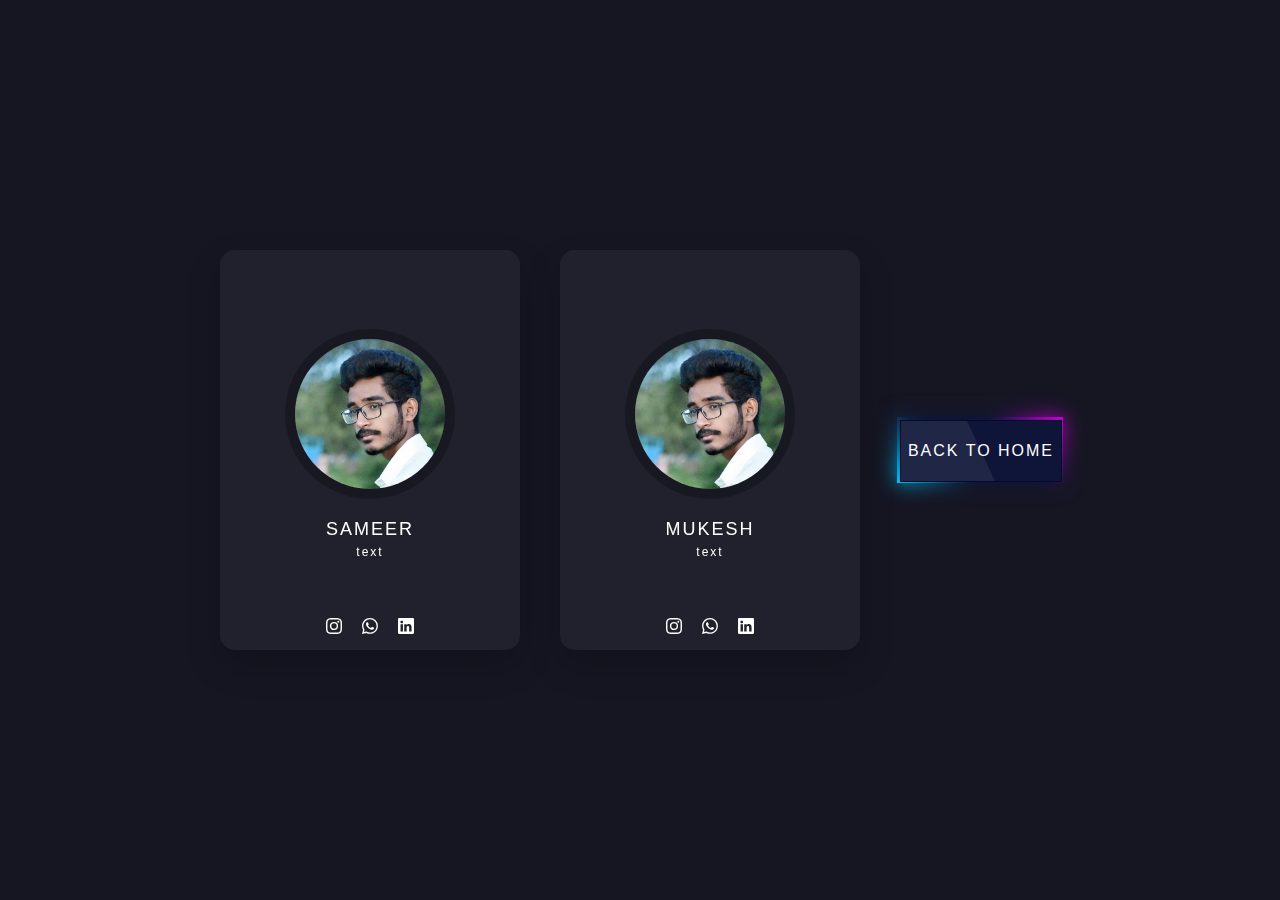
<file: index2.html>
<!DOCTYPE html>
<html lang="en">

<head>
    <meta charset="UTF-8">
    <meta http-equiv="X-UA-Compatible" content="IE=edge">
    <meta name="viewport" content="width=device-width, initial-scale=1.0">
    <title>Document</title>
    <link rel="stylesheet" href="index2.css">
</head>

<body>
    <section>
        <div class="container">
            <div class="card">
                <div class="content">
                    <div class="imgBx"><img src="img/sam.jpg" alt="" style="height: 150px;"></div>
                    <div class="contentBx">
                        <h3>sameer <br><span>text</span></h3>
                    </div>
                </div>
                <div class="sci">
                    <li style="--i:1">
                        <a href="https://www.instagram.com/s_s_sameer_2001/"><svg xmlns="http://www.w3.org/2000/svg"
                                width="16" height="16" fill="currentColor" class="bi bi-instagram" viewBox="0 0 16 16">
                                <path
                                    d="M8 0C5.829 0 5.556.01 4.703.048 3.85.088 3.269.222 2.76.42a3.917 3.917 0 0 0-1.417.923A3.927 3.927 0 0 0 .42 2.76C.222 3.268.087 3.85.048 4.7.01 5.555 0 5.827 0 8.001c0 2.172.01 2.444.048 3.297.04.852.174 1.433.372 1.942.205.526.478.972.923 1.417.444.445.89.719 1.416.923.51.198 1.09.333 1.942.372C5.555 15.99 5.827 16 8 16s2.444-.01 3.298-.048c.851-.04 1.434-.174 1.943-.372a3.916 3.916 0 0 0 1.416-.923c.445-.445.718-.891.923-1.417.197-.509.332-1.09.372-1.942C15.99 10.445 16 10.173 16 8s-.01-2.445-.048-3.299c-.04-.851-.175-1.433-.372-1.941a3.926 3.926 0 0 0-.923-1.417A3.911 3.911 0 0 0 13.24.42c-.51-.198-1.092-.333-1.943-.372C10.443.01 10.172 0 7.998 0h.003zm-.717 1.442h.718c2.136 0 2.389.007 3.232.046.78.035 1.204.166 1.486.275.373.145.64.319.92.599.28.28.453.546.598.92.11.281.24.705.275 1.485.039.843.047 1.096.047 3.231s-.008 2.389-.047 3.232c-.035.78-.166 1.203-.275 1.485a2.47 2.47 0 0 1-.599.919c-.28.28-.546.453-.92.598-.28.11-.704.24-1.485.276-.843.038-1.096.047-3.232.047s-2.39-.009-3.233-.047c-.78-.036-1.203-.166-1.485-.276a2.478 2.478 0 0 1-.92-.598 2.48 2.48 0 0 1-.6-.92c-.109-.281-.24-.705-.275-1.485-.038-.843-.046-1.096-.046-3.233 0-2.136.008-2.388.046-3.231.036-.78.166-1.204.276-1.486.145-.373.319-.64.599-.92.28-.28.546-.453.92-.598.282-.11.705-.24 1.485-.276.738-.034 1.024-.044 2.515-.045v.002zm4.988 1.328a.96.96 0 1 0 0 1.92.96.96 0 0 0 0-1.92zm-4.27 1.122a4.109 4.109 0 1 0 0 8.217 4.109 4.109 0 0 0 0-8.217zm0 1.441a2.667 2.667 0 1 1 0 5.334 2.667 2.667 0 0 1 0-5.334z" />
                            </svg></a>
                    </li>
                    <li style="--i:2">
                        <a href="whatsapp://send?phone=+918309375688&text=hello"><svg xmlns="http://www.w3.org/2000/svg"
                                width="16" height="16" fill="currentColor" class="bi bi-whatsapp" viewBox="0 0 16 16">
                                <path
                                    d="M13.601 2.326A7.854 7.854 0 0 0 7.994 0C3.627 0 .068 3.558.064 7.926c0 1.399.366 2.76 1.057 3.965L0 16l4.204-1.102a7.933 7.933 0 0 0 3.79.965h.004c4.368 0 7.926-3.558 7.93-7.93A7.898 7.898 0 0 0 13.6 2.326zM7.994 14.521a6.573 6.573 0 0 1-3.356-.92l-.24-.144-2.494.654.666-2.433-.156-.251a6.56 6.56 0 0 1-1.007-3.505c0-3.626 2.957-6.584 6.591-6.584a6.56 6.56 0 0 1 4.66 1.931 6.557 6.557 0 0 1 1.928 4.66c-.004 3.639-2.961 6.592-6.592 6.592zm3.615-4.934c-.197-.099-1.17-.578-1.353-.646-.182-.065-.315-.099-.445.099-.133.197-.513.646-.627.775-.114.133-.232.148-.43.05-.197-.1-.836-.308-1.592-.985-.59-.525-.985-1.175-1.103-1.372-.114-.198-.011-.304.088-.403.087-.088.197-.232.296-.346.1-.114.133-.198.198-.33.065-.134.034-.248-.015-.347-.05-.099-.445-1.076-.612-1.47-.16-.389-.323-.335-.445-.34-.114-.007-.247-.007-.38-.007a.729.729 0 0 0-.529.247c-.182.198-.691.677-.691 1.654 0 .977.71 1.916.81 2.049.098.133 1.394 2.132 3.383 2.992.47.205.84.326 1.129.418.475.152.904.129 1.246.08.38-.058 1.171-.48 1.338-.943.164-.464.164-.86.114-.943-.049-.084-.182-.133-.38-.232z" />
                            </svg></a>
                    </li>
                    <li style="--i:3">
                        <a href="https://www.linkedin.com/in/shahid-sameer-65aba520b/"><svg
                                xmlns="http://www.w3.org/2000/svg" width="16" height="16" fill="currentColor"
                                class="bi bi-linkedin" viewBox="0 0 16 16">
                                <path
                                    d="M0 1.146C0 .513.526 0 1.175 0h13.65C15.474 0 16 .513 16 1.146v13.708c0 .633-.526 1.146-1.175 1.146H1.175C.526 16 0 15.487 0 14.854V1.146zm4.943 12.248V6.169H2.542v7.225h2.401zm-1.2-8.212c.837 0 1.358-.554 1.358-1.248-.015-.709-.52-1.248-1.342-1.248-.822 0-1.359.54-1.359 1.248 0 .694.521 1.248 1.327 1.248h.016zm4.908 8.212V9.359c0-.216.016-.432.08-.586.173-.431.568-.878 1.232-.878.869 0 1.216.662 1.216 1.634v3.865h2.401V9.25c0-2.22-1.184-3.252-2.764-3.252-1.274 0-1.845.7-2.165 1.193v.025h-.016a5.54 5.54 0 0 1 .016-.025V6.169h-2.4c.03.678 0 7.225 0 7.225h2.4z" />
                            </svg></a>
                    </li>
                </div>
            </div>
            <div class="card">
                <div class="content">
                    <div class="imgBx"><img src="img/sam.jpg" alt="" style="height: 150px;"></div>
                    <div class="contentBx">
                        <h3>mukesh <br><span>text</span></h3>
                    </div>
                </div>
                <div class="sci">
                    <li style="--i:1">
                        <a href="#"><svg xmlns="http://www.w3.org/2000/svg" width="16" height="16" fill="currentColor"
                                class="bi bi-instagram" viewBox="0 0 16 16">
                                <path
                                    d="M8 0C5.829 0 5.556.01 4.703.048 3.85.088 3.269.222 2.76.42a3.917 3.917 0 0 0-1.417.923A3.927 3.927 0 0 0 .42 2.76C.222 3.268.087 3.85.048 4.7.01 5.555 0 5.827 0 8.001c0 2.172.01 2.444.048 3.297.04.852.174 1.433.372 1.942.205.526.478.972.923 1.417.444.445.89.719 1.416.923.51.198 1.09.333 1.942.372C5.555 15.99 5.827 16 8 16s2.444-.01 3.298-.048c.851-.04 1.434-.174 1.943-.372a3.916 3.916 0 0 0 1.416-.923c.445-.445.718-.891.923-1.417.197-.509.332-1.09.372-1.942C15.99 10.445 16 10.173 16 8s-.01-2.445-.048-3.299c-.04-.851-.175-1.433-.372-1.941a3.926 3.926 0 0 0-.923-1.417A3.911 3.911 0 0 0 13.24.42c-.51-.198-1.092-.333-1.943-.372C10.443.01 10.172 0 7.998 0h.003zm-.717 1.442h.718c2.136 0 2.389.007 3.232.046.78.035 1.204.166 1.486.275.373.145.64.319.92.599.28.28.453.546.598.92.11.281.24.705.275 1.485.039.843.047 1.096.047 3.231s-.008 2.389-.047 3.232c-.035.78-.166 1.203-.275 1.485a2.47 2.47 0 0 1-.599.919c-.28.28-.546.453-.92.598-.28.11-.704.24-1.485.276-.843.038-1.096.047-3.232.047s-2.39-.009-3.233-.047c-.78-.036-1.203-.166-1.485-.276a2.478 2.478 0 0 1-.92-.598 2.48 2.48 0 0 1-.6-.92c-.109-.281-.24-.705-.275-1.485-.038-.843-.046-1.096-.046-3.233 0-2.136.008-2.388.046-3.231.036-.78.166-1.204.276-1.486.145-.373.319-.64.599-.92.28-.28.546-.453.92-.598.282-.11.705-.24 1.485-.276.738-.034 1.024-.044 2.515-.045v.002zm4.988 1.328a.96.96 0 1 0 0 1.92.96.96 0 0 0 0-1.92zm-4.27 1.122a4.109 4.109 0 1 0 0 8.217 4.109 4.109 0 0 0 0-8.217zm0 1.441a2.667 2.667 0 1 1 0 5.334 2.667 2.667 0 0 1 0-5.334z" />
                            </svg></a>
                    </li>
                    <li style="--i:2">
                        <a href="whatsapp://send?phone=+919912114088&text=hello"><svg xmlns="http://www.w3.org/2000/svg"
                                width="16" height="16" fill="currentColor" class="bi bi-whatsapp" viewBox="0 0 16 16">
                                <path
                                    d="M13.601 2.326A7.854 7.854 0 0 0 7.994 0C3.627 0 .068 3.558.064 7.926c0 1.399.366 2.76 1.057 3.965L0 16l4.204-1.102a7.933 7.933 0 0 0 3.79.965h.004c4.368 0 7.926-3.558 7.93-7.93A7.898 7.898 0 0 0 13.6 2.326zM7.994 14.521a6.573 6.573 0 0 1-3.356-.92l-.24-.144-2.494.654.666-2.433-.156-.251a6.56 6.56 0 0 1-1.007-3.505c0-3.626 2.957-6.584 6.591-6.584a6.56 6.56 0 0 1 4.66 1.931 6.557 6.557 0 0 1 1.928 4.66c-.004 3.639-2.961 6.592-6.592 6.592zm3.615-4.934c-.197-.099-1.17-.578-1.353-.646-.182-.065-.315-.099-.445.099-.133.197-.513.646-.627.775-.114.133-.232.148-.43.05-.197-.1-.836-.308-1.592-.985-.59-.525-.985-1.175-1.103-1.372-.114-.198-.011-.304.088-.403.087-.088.197-.232.296-.346.1-.114.133-.198.198-.33.065-.134.034-.248-.015-.347-.05-.099-.445-1.076-.612-1.47-.16-.389-.323-.335-.445-.34-.114-.007-.247-.007-.38-.007a.729.729 0 0 0-.529.247c-.182.198-.691.677-.691 1.654 0 .977.71 1.916.81 2.049.098.133 1.394 2.132 3.383 2.992.47.205.84.326 1.129.418.475.152.904.129 1.246.08.38-.058 1.171-.48 1.338-.943.164-.464.164-.86.114-.943-.049-.084-.182-.133-.38-.232z" />
                            </svg></a>
                    </li>
                    <li style="--i:3">
                        <a href="#"><svg xmlns="http://www.w3.org/2000/svg" width="16" height="16" fill="currentColor"
                                class="bi bi-linkedin" viewBox="0 0 16 16">
                                <path
                                    d="M0 1.146C0 .513.526 0 1.175 0h13.65C15.474 0 16 .513 16 1.146v13.708c0 .633-.526 1.146-1.175 1.146H1.175C.526 16 0 15.487 0 14.854V1.146zm4.943 12.248V6.169H2.542v7.225h2.401zm-1.2-8.212c.837 0 1.358-.554 1.358-1.248-.015-.709-.52-1.248-1.342-1.248-.822 0-1.359.54-1.359 1.248 0 .694.521 1.248 1.327 1.248h.016zm4.908 8.212V9.359c0-.216.016-.432.08-.586.173-.431.568-.878 1.232-.878.869 0 1.216.662 1.216 1.634v3.865h2.401V9.25c0-2.22-1.184-3.252-2.764-3.252-1.274 0-1.845.7-2.165 1.193v.025h-.016a5.54 5.54 0 0 1 .016-.025V6.169h-2.4c.03.678 0 7.225 0 7.225h2.4z" />
                            </svg></a>
                    </li>
                </div>
            </div>

        </div>
    </section>
    <div class="cen">
        <div class="sammy">
            <a href="index.html">
                <span>back to home</span>
            </a>

        </div>
    </div>
</body>

</html>
</file>
<file: index2.css>
*{
    margin: 0;
    padding: 0;
    font-family: 'Poppins',sans-serif;

}
body{
    display: flex;
    justify-content: center;
    align-items: center;
    flex-wrap: wrap;
    background: #161623;
    min-height: 100vh;
}

/* section::before{
    content: '';
    position: absolute;
    top: 0;
    left: 0;
    width: 100%;
    height: 100%;
    background: linear-gradient(#f00,#f0f);
    clip-path: circle(30% at right 70%);
}
section::after{
    content: '';
    position: absolute;
    top: 0;
    left: 0;
    width: 100%;
    height: 100%;
    background: linear-gradient(#2196f3,#e91e63);
    clip-path: circle(20% at 10% 10%);
} */
.container{
    position: relative;
    z-index: 1 ;
    display: flex;
    justify-content: center;
    align-items: center;
    flex-wrap: wrap;
    margin: 40px 0;
}
.container .card{
    position: relative;
    width: 300px;
    height: 400px;
    background: rgba(255, 255, 255, 0.05);
    margin: 20px;
    box-shadow: 0 15px 35px rgba(0, 0, 0, 0.2);
    border-radius: 15px;
    display: flex;
    justify-content: center;
    align-items: center;
    backdrop-filter: blur(10px);
}
.container .card .content{
    position: relative;
    display: flex;
    justify-content: center;
    align-items: center;
    flex-direction: column;
    /* opacity: 0.5; */
    transition: 0.5s;
}
.container .card .content .imgBx{
    position: relative;
    width: 150px;
    height: 150px;
    border-radius: 50%;
    overflow: hidden;
    border: 10px solid rgba(0, 0, 0, 0.25);
}
.container .card .content .imgBx img{
    position: absolute;
    top: 0;
    left: 0;
    width: 100%;
    height: 100%;
    object-fit: cover;
}
.container .card .content .contentBx h3{
    color: #fff;
    text-transform: uppercase;
    letter-spacing: 2px;
    font-weight: 500;
    font-size: 18px;
    text-align: center;
    margin: 20px 0 10px;
}
.container .card .content .contentBx h3 span{
    font-size: 12px;
    font-weight: 300;
    text-transform: initial;
}
.container .card .sci{
    position: absolute;
    bottom: 50px;
    display: flex;
}
.container .card .sci li{
    list-style: none;
    margin: 0 10px;
    transform: translateY(40px);
    transition: 0.5s;
}
.container .card .sci li a{
    color: #fff;
    font-size: 24px;
}
.cen{
    justify-content:end;
}
.sammy{
    display: flex;
    justify-content: center;
    align-items: center;
    flex-direction: column;

}
.sammy a{
    position: relative;
    width: 160px;
    height: 60px;
    display: inline-block;
    background: #fff;
    margin: 20px;
}
.sammy a:before,
.sammy a:after{
    content: '';
    position: absolute;
    inset: 0;
    background: #f00;
    transition: 0.5s;
}
.sammy a:nth-child(1):before,
.sammy a:nth-child(1):after{
    background: linear-gradient(45deg,#00ccff,#0e1538,#0e1538,#d400dd);
}

.sammy a::before{
    inset: -3px;
}
.sammy a::after{
    inset: -3px;
    filter: blur(10px);
}
.sammy a span{
    position: absolute;
    top: 0;
    left: 0;
    width: 100%;
    height:100%;
    display: inline-block;
    background: #0e1538;
    z-index: 10;
    display: flex;
    justify-content: center;
    align-items: center;
    font-size: 1em;
    text-transform: uppercase;
    letter-spacing: 2px;
    color: #fff;
    border: 1px solid #040a29;
    overflow: hidden;

}
.sammy a span::before{
    content: '';
    position: absolute;
    top: 0;
    left: -50%;
    width: 100%;
    height: 100%;
    background: rgba(255,255,255,0.075);
    transform: skew(25deg);
}
</file>
